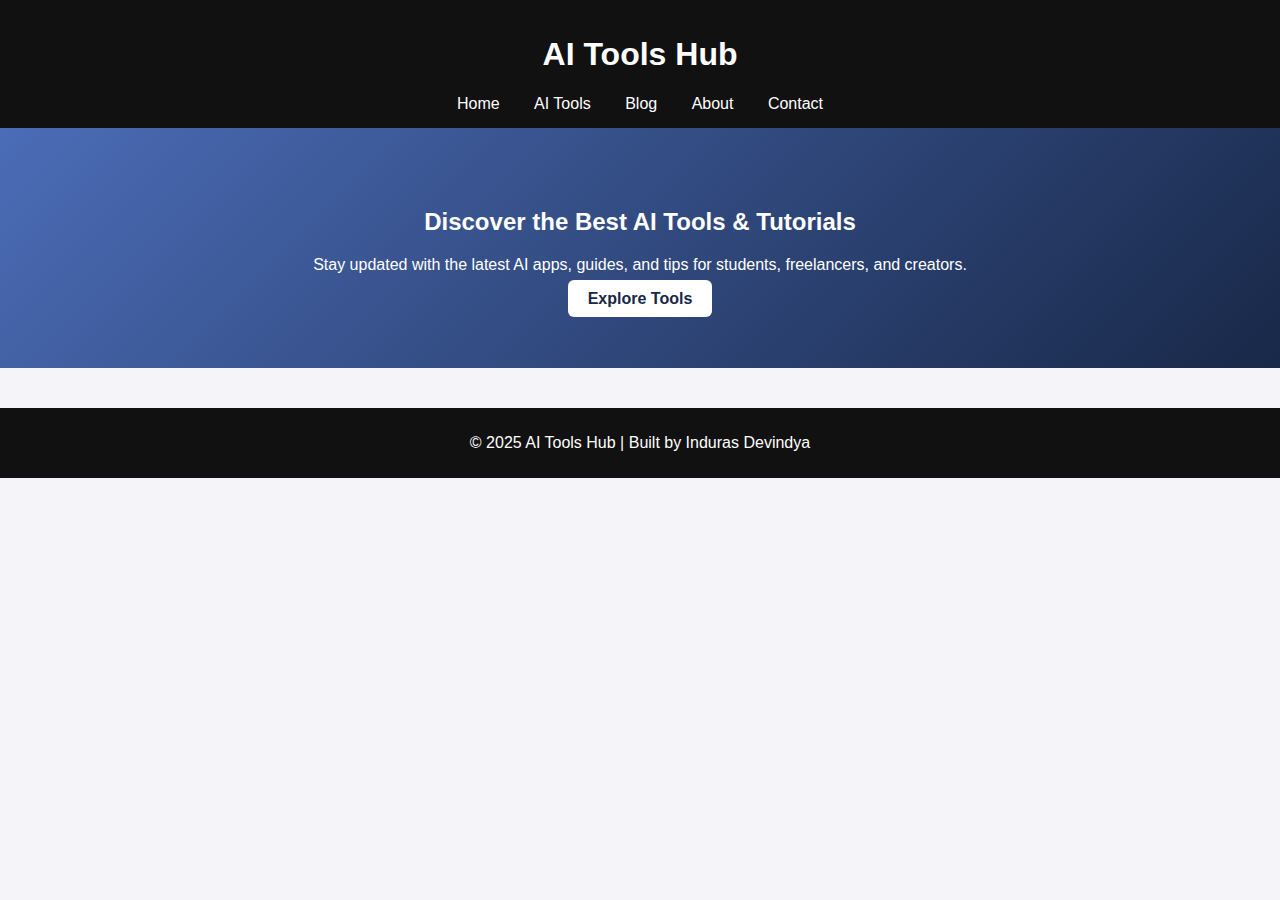
<file: index.html>
<!DOCTYPE html>
<html lang="en">
<head>
  <meta charset="UTF-8">
  <meta name="viewport" content="width=device-width, initial-scale=1.0">
  <title>AI Tools Hub</title>
  <link rel="stylesheet" href="style.css">
</head>
<body>
  <header>
    <h1>AI Tools Hub</h1>
    <nav>
      <a href="index.html">Home</a>
      <a href="tools.html">AI Tools</a>
      <a href="blog.html">Blog</a>
      <a href="about.html">About</a>
      <a href="contact.html">Contact</a>
    </nav>
  </header>

  <section class="hero">
    <h2>Discover the Best AI Tools & Tutorials</h2>
    <p>Stay updated with the latest AI apps, guides, and tips for students, freelancers, and creators.</p>
    <a href="tools.html" class="btn">Explore Tools</a>
  </section>

  <footer>
    <p>© 2025 AI Tools Hub | Built by Induras Devindya</p>
  </footer>
</body>
</html>
</file>
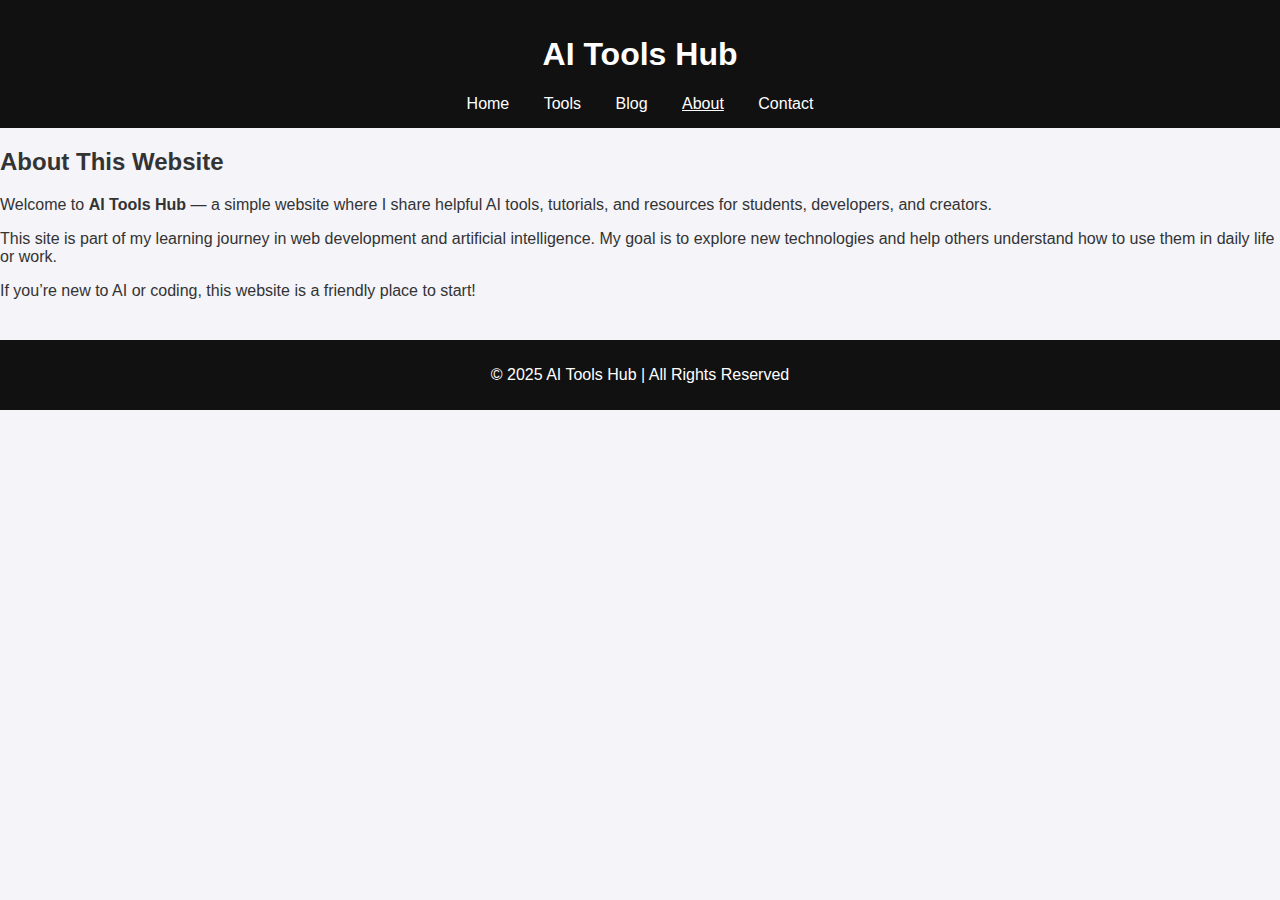
<file: about.html>
<!DOCTYPE html>
<html lang="en">
<head>
  <meta charset="UTF-8" />
  <meta name="viewport" content="width=device-width, initial-scale=1.0" />
  <title>About - AI Tools Hub</title>
  <link rel="stylesheet" href="style.css" />
</head>
<body>
  <header>
    <h1>AI Tools Hub</h1>
    <nav>
      <a href="index.html">Home</a>
      <a href="tools.html">Tools</a>
      <a href="blog.html">Blog</a>
      <a href="about.html" class="active">About</a>
      <a href="contact.html">Contact</a>
    </nav>
  </header>

  <main>
    <section class="intro">
      <h2>About This Website</h2>
      <p>
        Welcome to <strong>AI Tools Hub</strong> — a simple website where I share helpful
        AI tools, tutorials, and resources for students, developers, and creators.
      </p>
      <p>
        This site is part of my learning journey in web development and artificial
        intelligence. My goal is to explore new technologies and help others
        understand how to use them in daily life or work.
      </p>
      <p>
        If you’re new to AI or coding, this website is a friendly place to start!
      </p>
    </section>
  </main>

  <footer>
    <p>&copy; 2025 AI Tools Hub | All Rights Reserved</p>
  </footer>
</body>
</html>
</file>
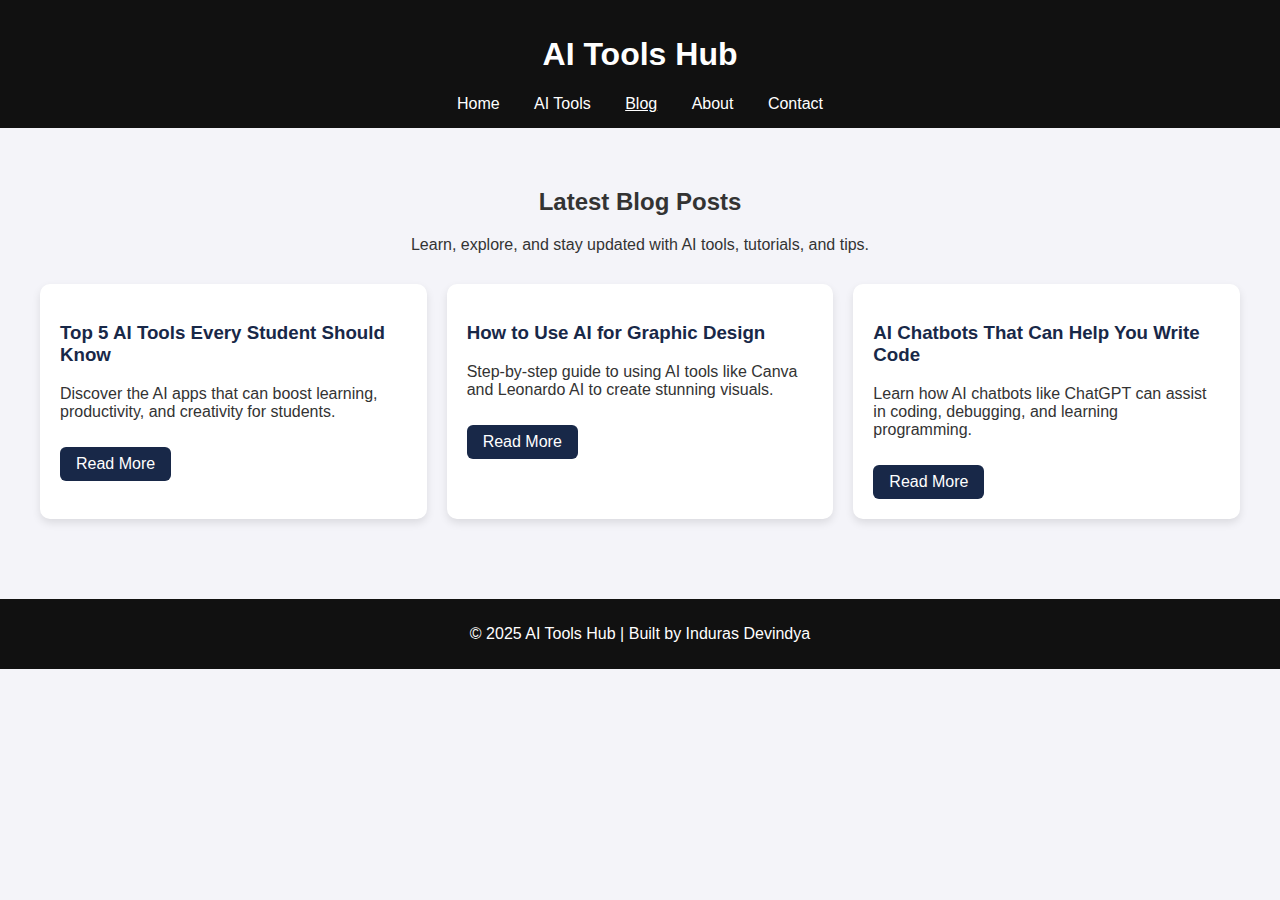
<file: blog.html>
<!DOCTYPE html>
<html lang="en">
<head>
  <meta charset="UTF-8">
  <meta name="viewport" content="width=device-width, initial-scale=1.0">
  <title>Blog | AI Tools Hub</title>
  <link rel="stylesheet" href="style.css">
</head>
<body>
  <header>
    <h1>AI Tools Hub</h1>
    <nav>
      <a href="index.html">Home</a>
      <a href="tools.html">AI Tools</a>
      <a href="blog.html" class="active">Blog</a>
      <a href="about.html">About</a>
      <a href="contact.html">Contact</a>
    </nav>
  </header>

  <section class="content">
    <h2>Latest Blog Posts</h2>
    <p>Learn, explore, and stay updated with AI tools, tutorials, and tips.</p>

    <div class="blog-posts">
      <div class="post-card">
        <h3>Top 5 AI Tools Every Student Should Know</h3>
        <p>Discover the AI apps that can boost learning, productivity, and creativity for students.</p>
        <a href="#">Read More</a>
      </div>

      <div class="post-card">
        <h3>How to Use AI for Graphic Design</h3>
        <p>Step-by-step guide to using AI tools like Canva and Leonardo AI to create stunning visuals.</p>
        <a href="#">Read More</a>
      </div>

      <div class="post-card">
        <h3>AI Chatbots That Can Help You Write Code</h3>
        <p>Learn how AI chatbots like ChatGPT can assist in coding, debugging, and learning programming.</p>
        <a href="#">Read More</a>
      </div>
    </div>
  </section>

  <footer>
    <p>© 2025 AI Tools Hub | Built by Induras Devindya</p>
  </footer>
</body>
</html>
</file>
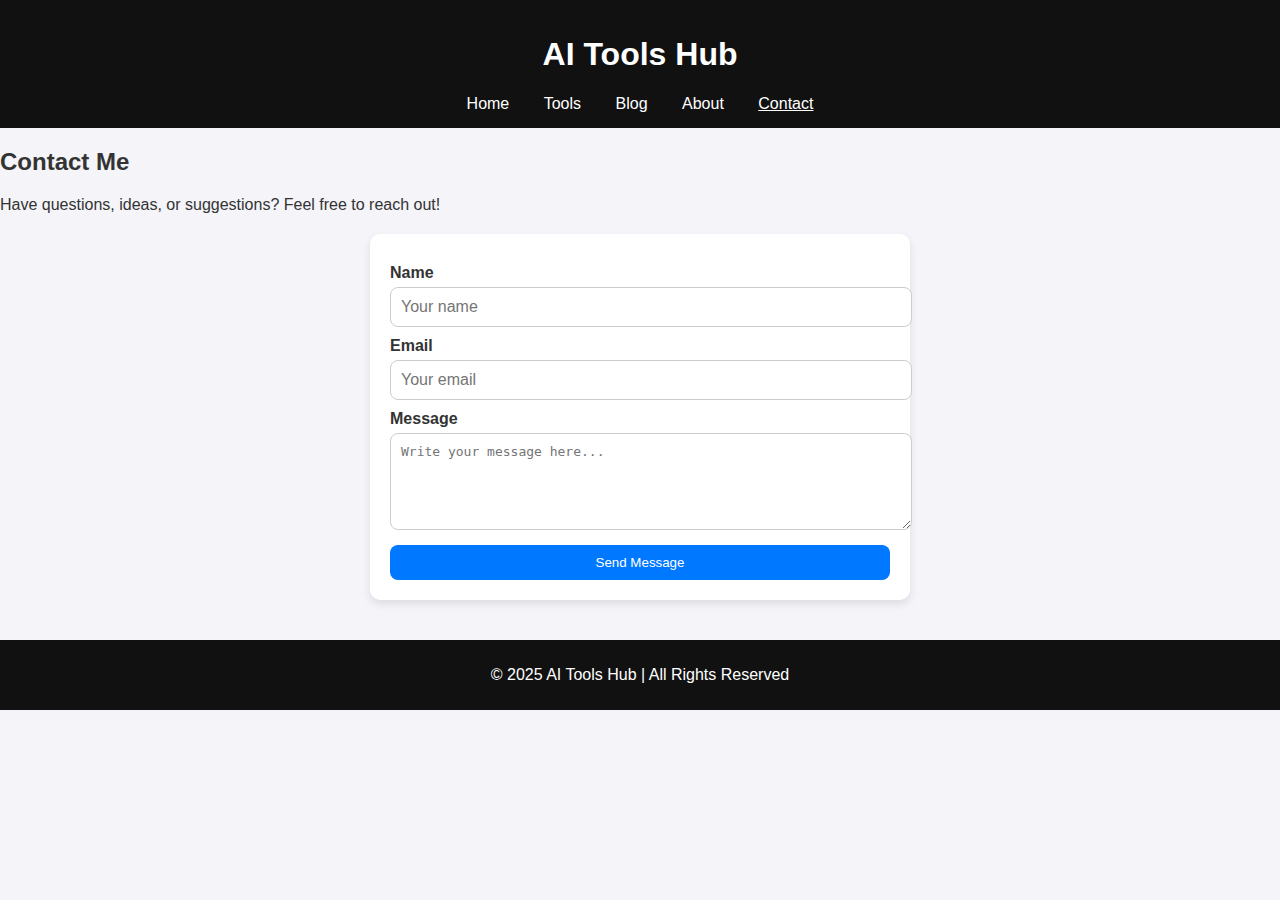
<file: contact.html>
<!DOCTYPE html>
<html lang="en">
<head>
  <meta charset="UTF-8" />
  <meta name="viewport" content="width=device-width, initial-scale=1.0" />
  <title>Contact - AI Tools Hub</title>
  <meta name="description" content="AI Tools Hub shares trending AI tools, simple guides, and tech tips for beginners exploring Artificial Intelligence." />

  <link rel="stylesheet" href="style.css" />
  <script async src="https://pagead2.googlesyndication.com/pagead/js/adsbygoogle.js?client=ca-pub-2338304144169171"
     crossorigin="anonymous"></script>
</head>
<body>
  <header>
    <h1>AI Tools Hub</h1>
    <nav>
      <a href="index.html">Home</a>
      <a href="tools.html">Tools</a>
      <a href="blog.html">Blog</a>
      <a href="about.html">About</a>
      <a href="contact.html" class="active">Contact</a>
    </nav>
  </header>

  <main>
    <section class="intro">
      <h2>Contact Me</h2>
      <p>
        Have questions, ideas, or suggestions? Feel free to reach out!
      </p>
      <form class="contact-form">
        <label>Name</label>
        <input type="text" placeholder="Your name" required />

        <label>Email</label>
        <input type="email" placeholder="Your email" required />

        <label>Message</label>
        <textarea placeholder="Write your message here..." rows="5" required></textarea>

        <button type="submit">Send Message</button>
      </form>
    </section>
  </main>

  <footer>
    <p>&copy; 2025 AI Tools Hub | All Rights Reserved</p>
  </footer>
</body>
</html>
</file>
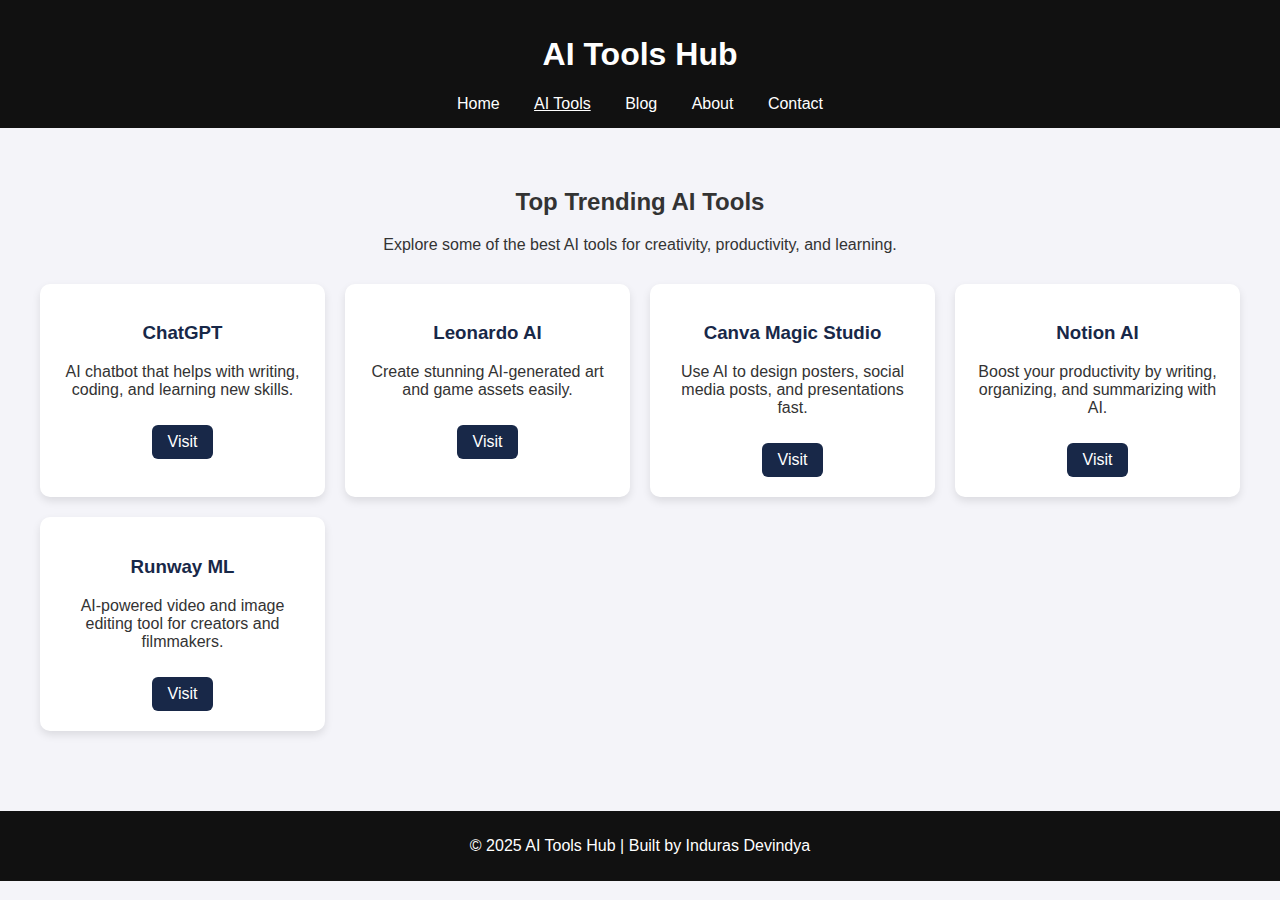
<file: tools.html>
<!DOCTYPE html>
<html lang="en">
<head>
  <meta charset="UTF-8">
  <meta name="viewport" content="width=device-width, initial-scale=1.0">
  <title>AI Tools | AI Tools Hub</title>
  <meta name="description" content="AI Tools Hub shares trending AI tools, simple guides, and tech tips for beginners exploring Artificial Intelligence." />

  <link rel="stylesheet" href="style.css">
  <script async src="https://pagead2.googlesyndication.com/pagead/js/adsbygoogle.js?client=ca-pub-2338304144169171"
     crossorigin="anonymous"></script>
</head>
<body>
  <header>
    <h1>AI Tools Hub</h1>
    <nav>
      <a href="index.html">Home</a>
      <a href="tools.html" class="active">AI Tools</a>
      <a href="blog.html">Blog</a>
      <a href="about.html">About</a>
      <a href="contact.html">Contact</a>
    </nav>
  </header>

  <section class="content">
    <h2>Top Trending AI Tools</h2>
    <p>Explore some of the best AI tools for creativity, productivity, and learning.</p>

    <div class="tools-grid">
      <div class="tool-card">
        <h3>ChatGPT</h3>
        <p>AI chatbot that helps with writing, coding, and learning new skills.</p>
        <a href="https://chat.openai.com/" target="_blank">Visit</a>
      </div>

      <div class="tool-card">
        <h3>Leonardo AI</h3>
        <p>Create stunning AI-generated art and game assets easily.</p>
        <a href="https://leonardo.ai/" target="_blank">Visit</a>
      </div>

      <div class="tool-card">
        <h3>Canva Magic Studio</h3>
        <p>Use AI to design posters, social media posts, and presentations fast.</p>
        <a href="https://www.canva.com/magic-studio/" target="_blank">Visit</a>
      </div>

      <div class="tool-card">
        <h3>Notion AI</h3>
        <p>Boost your productivity by writing, organizing, and summarizing with AI.</p>
        <a href="https://www.notion.so/product/ai" target="_blank">Visit</a>
      </div>

      <div class="tool-card">
        <h3>Runway ML</h3>
        <p>AI-powered video and image editing tool for creators and filmmakers.</p>
        <a href="https://runwayml.com/" target="_blank">Visit</a>
      </div>
    </div>
  </section>

  <footer>
    <p>© 2025 AI Tools Hub | Built by Induras Devindya</p>
  </footer>
</body>
</html>
</file>
<file: style.css>
body {
  font-family: Arial, sans-serif;
  margin: 0;
  background: #f4f4f9;
  color: #333;
}

header {
  background: #111;
  color: #fff;
  padding: 15px 0;
  text-align: center;
}

nav a {
  color: #fff;
  text-decoration: none;
  margin: 0 15px;
}

.hero {
  text-align: center;
  padding: 60px 20px;
  background: linear-gradient(135deg, #4b6cb7, #182848);
  color: white;
}

.hero .btn {
  background: white;
  color: #182848;
  padding: 10px 20px;
  border-radius: 6px;
  text-decoration: none;
  font-weight: bold;
}

footer {
  text-align: center;
  background: #111;
  color: white;
  padding: 10px;
  margin-top: 40px;
}

/* Tools Page */
.content {
  text-align: center;
  padding: 40px 20px;
}

.tools-grid {
  display: grid;
  grid-template-columns: repeat(auto-fit, minmax(250px, 1fr));
  gap: 20px;
  margin-top: 30px;
  padding: 0 20px;
}

.tool-card {
  background: white;
  border-radius: 10px;
  padding: 20px;
  box-shadow: 0 4px 8px rgba(0,0,0,0.1);
}

.tool-card h3 {
  color: #182848;
}

.tool-card a {
  display: inline-block;
  margin-top: 10px;
  text-decoration: none;
  background: #182848;
  color: white;
  padding: 8px 16px;
  border-radius: 6px;
}

.tool-card a:hover {
  background: #4b6cb7;
}

nav a.active {
  text-decoration: underline;
}
/* Blog Page */
.blog-posts {
  display: grid;
  grid-template-columns: repeat(auto-fit, minmax(300px, 1fr));
  gap: 20px;
  margin-top: 30px;
  padding: 0 20px;
}

.post-card {
  background: white;
  border-radius: 10px;
  padding: 20px;
  box-shadow: 0 4px 8px rgba(0,0,0,0.1);
  text-align: left;
}

.post-card h3 {
  color: #182848;
}

.post-card a {
  display: inline-block;
  margin-top: 10px;
  text-decoration: none;
  background: #182848;
  color: white;
  padding: 8px 16px;
  border-radius: 6px;
}

.post-card a:hover {
  background: #4b6cb7;
}

nav a.active {
  text-decoration: underline;
}

/* About Page */
.about-list {
  list-style: none;
  padding: 0;
  text-align: left;
  max-width: 600px;
  margin: 20px auto;
}

.about-list li {
  background: white;
  margin: 8px 0;
  padding: 10px 15px;
  border-radius: 8px;
  box-shadow: 0 2px 5px rgba(0,0,0,0.1);
}
/* Contact Page */
.contact-form {
  max-width: 500px;
  margin: 30px auto;
  background: white;
  padding: 20px;
  border-radius: 10px;
  box-shadow: 0 4px 8px rgba(0,0,0,0.1);
  text-align: left;
}

.contact-form label {
  display: block;
  margin-top: 10px;
  font-weight: bold;
}

.contact-form input,
.contact-form textarea {
  width: 100%;
  padding: 10px;
  margin-top: 5px;
  border: 1px solid #ccc;
  border-radius: 6px;
}

.contact-form button {
  margin-top: 15px;
  background: #182848;
  color: white;
  padding: 10px 20px;
  border: none;
  border-radius: 6px;
  cursor: pointer;
}

.contact-form button:hover {
  background: #4b6cb7;
}
.contact-form {
  max-width: 500px;
  margin: 20px auto;
  display: flex;
  flex-direction: column;
}

.contact-form label {
  margin-top: 10px;
  font-weight: bold;
}

.contact-form input,
.contact-form textarea {
  padding: 10px;
  margin-top: 5px;
  border: 1px solid #ccc;
  border-radius: 8px;
  font-size: 1em;
}

.contact-form button {
  margin-top: 15px;
  padding: 10px;
  background-color: #0078ff;
  color: white;
  border: none;
  border-radius: 8px;
  cursor: pointer;
}

.contact-form button:hover {
  background-color: #005fcc;
}
</file>
